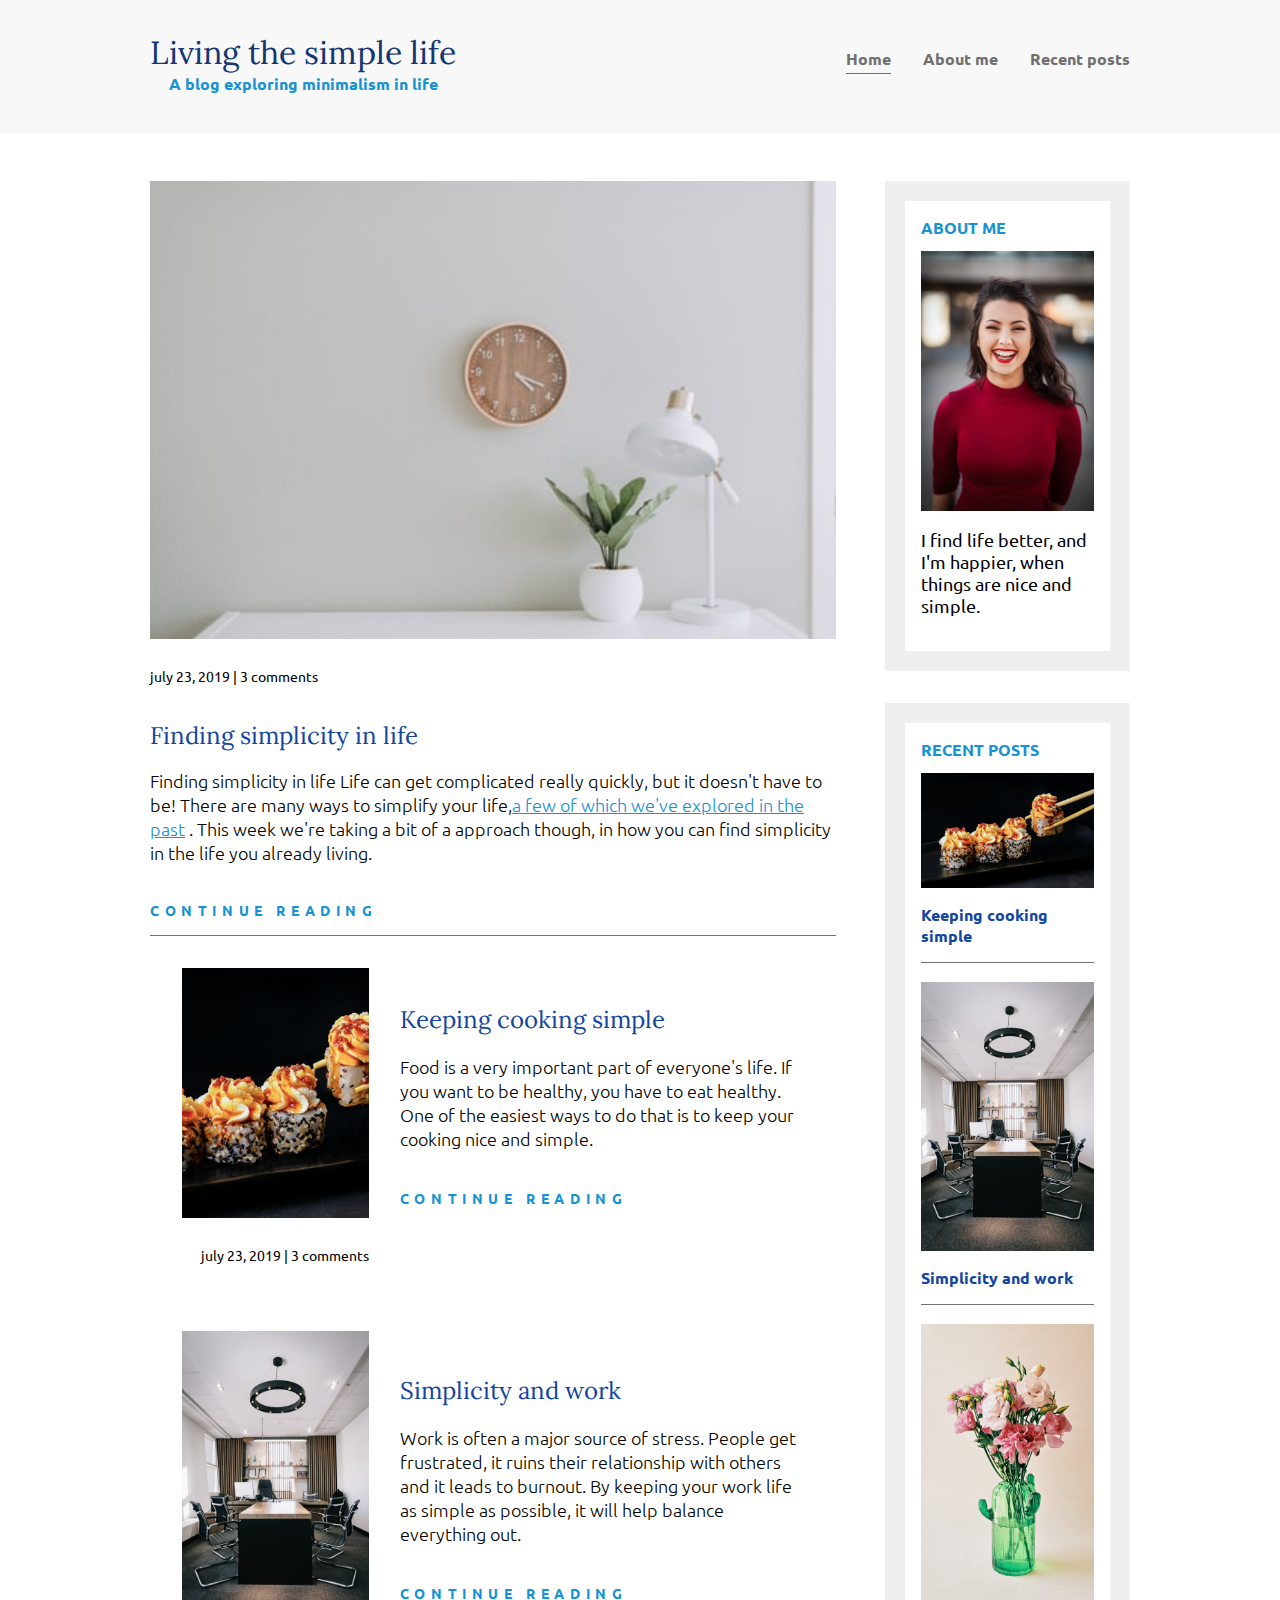
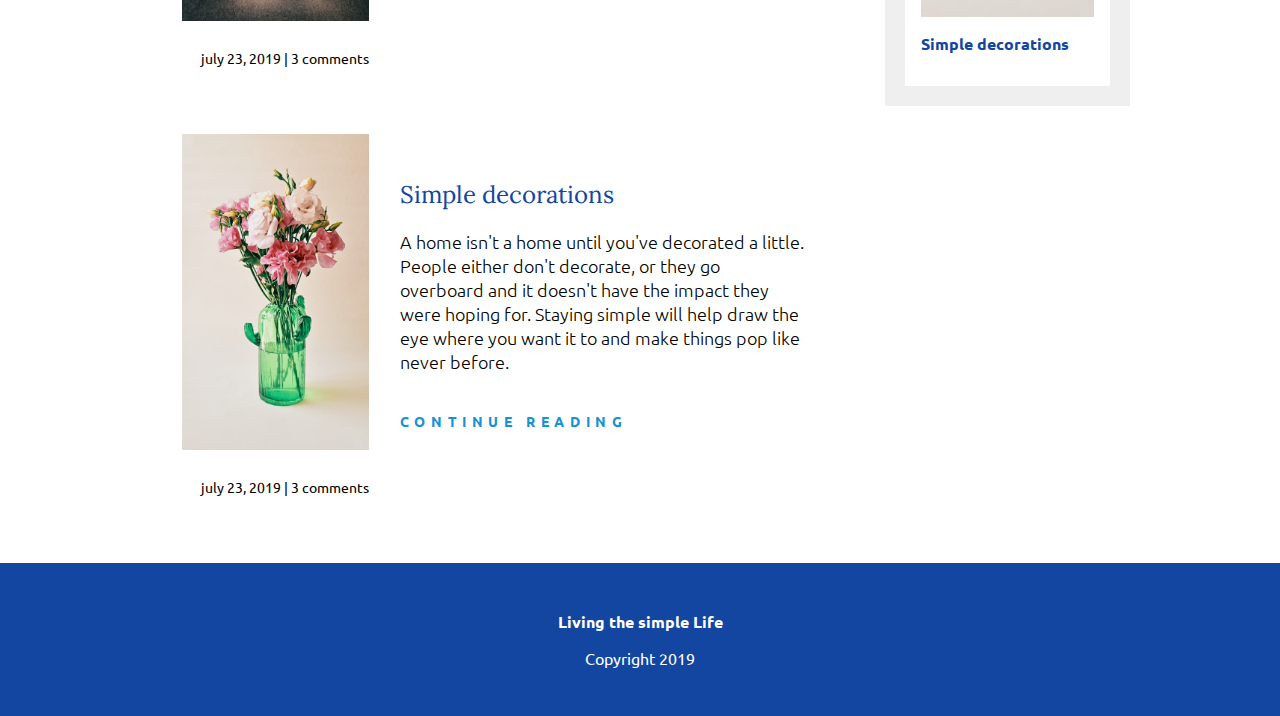
<file: index.html>
<!DOCTYPE html>
<html lang="en">
<head>
   <meta charset="UTF-8">
   <meta http-equiv="X-UA-Compatible" content="IE=edge">
   <meta name="viewport" content="width=device-width, initial-scale=1.0">
   <link rel="preconnect" href="https://fonts.googleapis.com">
<link rel="preconnect" href="https://fonts.gstatic.com" crossorigin>
<link href="https://fonts.googleapis.com/css2?family=Lora:wght@400;700&family=Ubuntu:wght@400;700&display=swap" rel="stylesheet">
<link rel="stylesheet" href="style.css">
   <title>Navigation</title>
</head>
<body>
   <header>
      <div class="container container-nav">
      <div class="title">
         <h1>Living the simple life</h1>
         <p class="subtitle">A blog exploring minimalism in life</p> 
      </div>
      <nav class="navigation">
      <ul>
         <li ><a href="./index.html" class="active">Home</a></li>
         <li><a href="./about-me.html">About me</a></li>
         <li><a href="./recent-post.html">Recent posts</a></li>
      </ul>
   </nav>
   </div>
   </header>
   
   <div class="container container-flex">
      <main role="main">
         <article class="article-featured">
            <h2 class="article-featured-title">Finding simplicity in life</h2>
            <img src="./img/img-office.jfif" alt="office image" class="article-image">
            <p class="article-info">july 23, 2019 | 3 comments</p>
            <p class="article-body">Finding simplicity in life Life can get complicated really quickly, but it doesn't have to be! There are many ways to simplify your life,<a href="#">a few of which we've explored in the past</a> . This week we're taking a bit of a approach though, 
            in how you can find simplicity in the life you already living.</p>
            <a href="#" class="article-read-more">continue reading</a>
         </article>
         
         <article class="article-recent">
            <div class="article-recent-main">
               <h2 class="article-title">Keeping cooking simple</h2>
               <p class="article-body">Food is a very important part of everyone's life. If you want to be healthy, you have to eat healthy. One of the easiest ways to do that is to keep your cooking nice and simple.</p>
               <a href="#" class="article-read-more">continue reading</a>
            </div>
            <div class="article-recent-secondary" >
               <img src="./img/sushi-plat.jfif" alt="Plat of Sushi" class="article-image">
               <p class="article-info">july 23, 2019 | 3 comments</p>
            </div>
         </article>

         <article class="article-recent">
            <div class="article-recent-main">
               <h2 class="article-title">Simplicity and work</h2>
               <p class="article-body">Work is often a major source of stress. People get frustrated, it ruins their relationship with others and it leads to burnout. By keeping your work life as simple as possible, it will help balance everything out.</p>
               <a href="#" class="article-read-more">continue reading</a>
            </div>
            <div class="article-recent-secondary" >
               <img src="./img/board-room.jfif" alt="Board room" class="article-image">
               <p class="article-info">july 23, 2019 | 3 comments</p>
            </div>
         </article>

         <article class="article-recent">
            <div class="article-recent-main">
               <h2 class="article-title">Simple decorations</h2>
               <p class="article-body">A home isn't a home until you've decorated a little. People either don't decorate, or they go overboard and it doesn't have the impact they were hoping for. Staying simple will help draw the eye where you want it to and make things pop like never before. </p>
               <a href="#" class="article-read-more">continue reading</a>
            </div>
            <div class="article-recent-secondary" >
               <img src="./img/flower-boquet.jfif" alt="Flower boquet" class="article-image">
               <p class="article-info">july 23, 2019 | 3 comments</p>
            </div>
         </article>
      </main>

      <aside class="sidebar">
         <div class="sidebar-widget">
             <h2 class="widget-title">About me</h2>
             <img src="./img/profil-picture.jfif" alt="Profil picture" class="widget-image">
             <p class="widget-body">I find life better, and I'm happier, when things are nice and simple.</p>
         </div>
         <div class="sidebar-widget">
            <h2 class="widget-title">Recent posts</h2>
            <div class="widget-recent-post">
              <h3 class="widget-recent-post-title">Keeping cooking simple</h3>
              <img src="./img/sushi-plat.jfif" alt="Plat of sushi" class="widget-image"> 
            </div>
            <div class="widget-recent-post">
               <h3 class="widget-recent-post-title">Simplicity and work</h3>
               <img src="./img/board-room.jfif" alt="Board room" class="widget-image"> 
             </div>
             <div class="widget-recent-post">
               <h3 class="widget-recent-post-title">Simple decorations</h3>
               <img src="./img/flower-boquet.jfif" alt="Flower bouquet" class="widget-image"> 
             </div>
         </div>
      </aside>

   </div>

   <footer>
      <div class="container">
      <p><strong>Living the simple Life</strong></p>
      <p>Copyright 2019</p>
      </div>
   </footer>
</body>
</html>
</file>
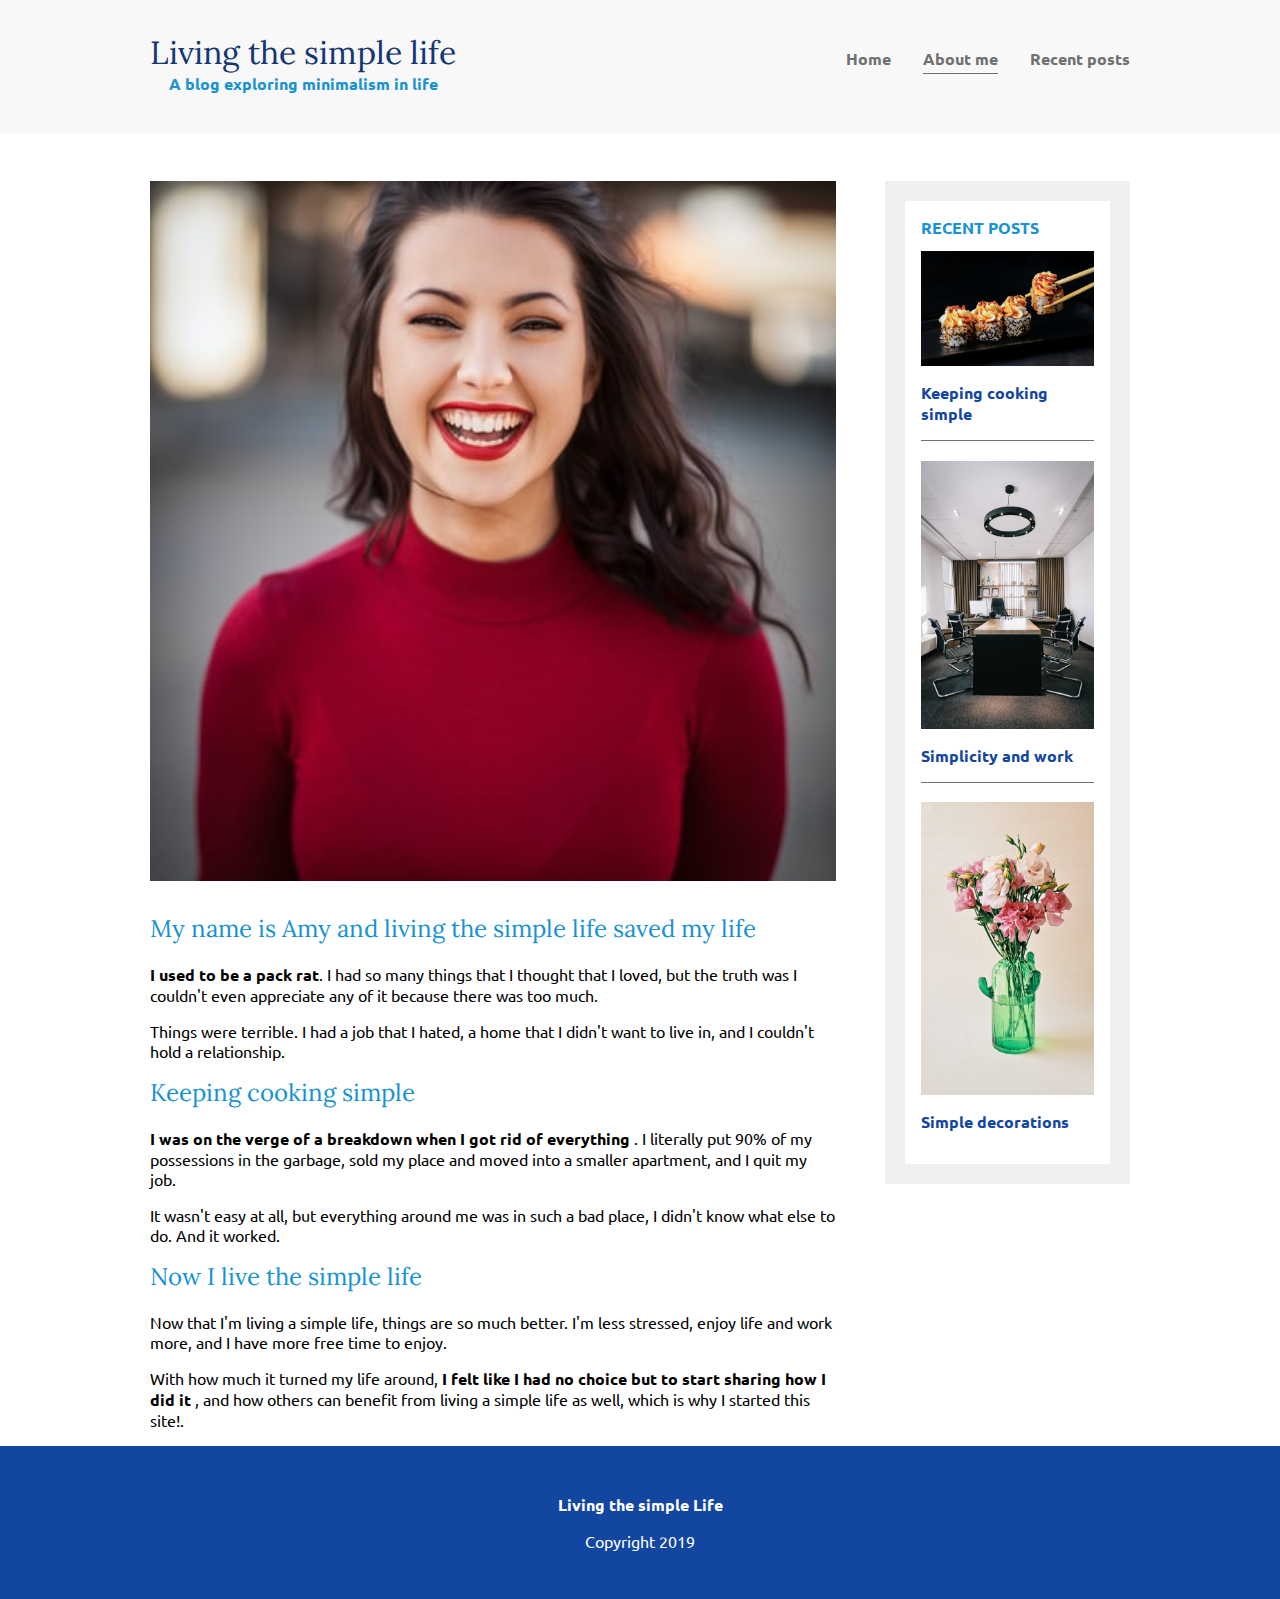
<file: about-me.html>
<!DOCTYPE html>
<html lang="en">
<head>
   <meta charset="UTF-8">
   <meta http-equiv="X-UA-Compatible" content="IE=edge">
   <meta name="viewport" content="width=device-width, initial-scale=1.0">
   <link rel="preconnect" href="https://fonts.googleapis.com">
<link rel="preconnect" href="https://fonts.gstatic.com" crossorigin>
<link href="https://fonts.googleapis.com/css2?family=Lora:wght@400;700&family=Ubuntu:wght@400;700&display=swap" rel="stylesheet">
<link rel="stylesheet" href="style.css">
   <title>Navigation</title>
</head>
<body>
   <header>
      <div class="container container-nav">
      <div class="title">
         <h1>Living the simple life</h1>
         <p class="subtitle">A blog exploring minimalism in life</p> 
      </div>
      <nav class="navigation">
      <ul>
         <li ><a href="./index.html">Home</a></li>
         <li><a href="./about-me.html" class="active">About me</a></li>
         <li><a href="./recent-post.html">Recent posts</a></li>
      </ul>
   </nav>
   </div>
   </header>
   
   <div class="container container-flex">
      <main role="main">
            <img src="./img/profil-picture.jfif" alt="profile picture" class="image-full">
            <h2>My name is Amy and living the simple life saved my life</h2>
          
             <p> <strong> I used to be a pack rat</strong>. I had so many things that I thought that I loved, but the truth was I couldn't even appreciate any of it because there was too much.</p>
             <p> Things were terrible. I had a job that I hated, a home that I didn't want to live in, and I couldn't hold a relationship.</p>
      
             <h2>Keeping cooking simple</h2>
             <p> <strong>I was on the verge of a breakdown when I got rid of everything</strong> . I literally put 90% of my possessions in the garbage, sold my place and moved into a smaller apartment, and I quit my job.</p>
             <p>It wasn't easy at all, but everything around me was in such a bad place, I didn't know what else to do. And it worked. </p>
          
               <h2>Now I live the simple life </h2>
               <p>Now that I'm living a simple life, things are so much better. I'm less stressed, enjoy life and work more, and I have more free time to enjoy.</p>
               <p> With how much it turned my life around, <strong>I felt like I had no choice but to start sharing how I did it</strong> , and how others can benefit from living a simple life as well, which is why I started this site!.</p>
     
      </main>

      <aside class="sidebar">
         <div class="sidebar-widget">
            <h2 class="widget-title">Recent posts</h2>
            <div class="widget-recent-post">
              <h3 class="widget-recent-post-title">Keeping cooking simple</h3>
              <img src="./img/sushi-plat.jfif" alt="Plat of sushi" class="widget-image"> 
            </div>
            <div class="widget-recent-post">
               <h3 class="widget-recent-post-title">Simplicity and work</h3>
               <img src="./img/board-room.jfif" alt="Board room" class="widget-image"> 
             </div>
             <div class="widget-recent-post">
               <h3 class="widget-recent-post-title">Simple decorations</h3>
               <img src="./img/flower-boquet.jfif" alt="Flower bouquet" class="widget-image"> 
             </div>
         </div>
      </aside>

   </div>

   <footer>
      <div class="container">
      <p><strong>Living the simple Life</strong></p>
      <p>Copyright 2019</p>
      </div>
   </footer>
</body>
</html>
</file>
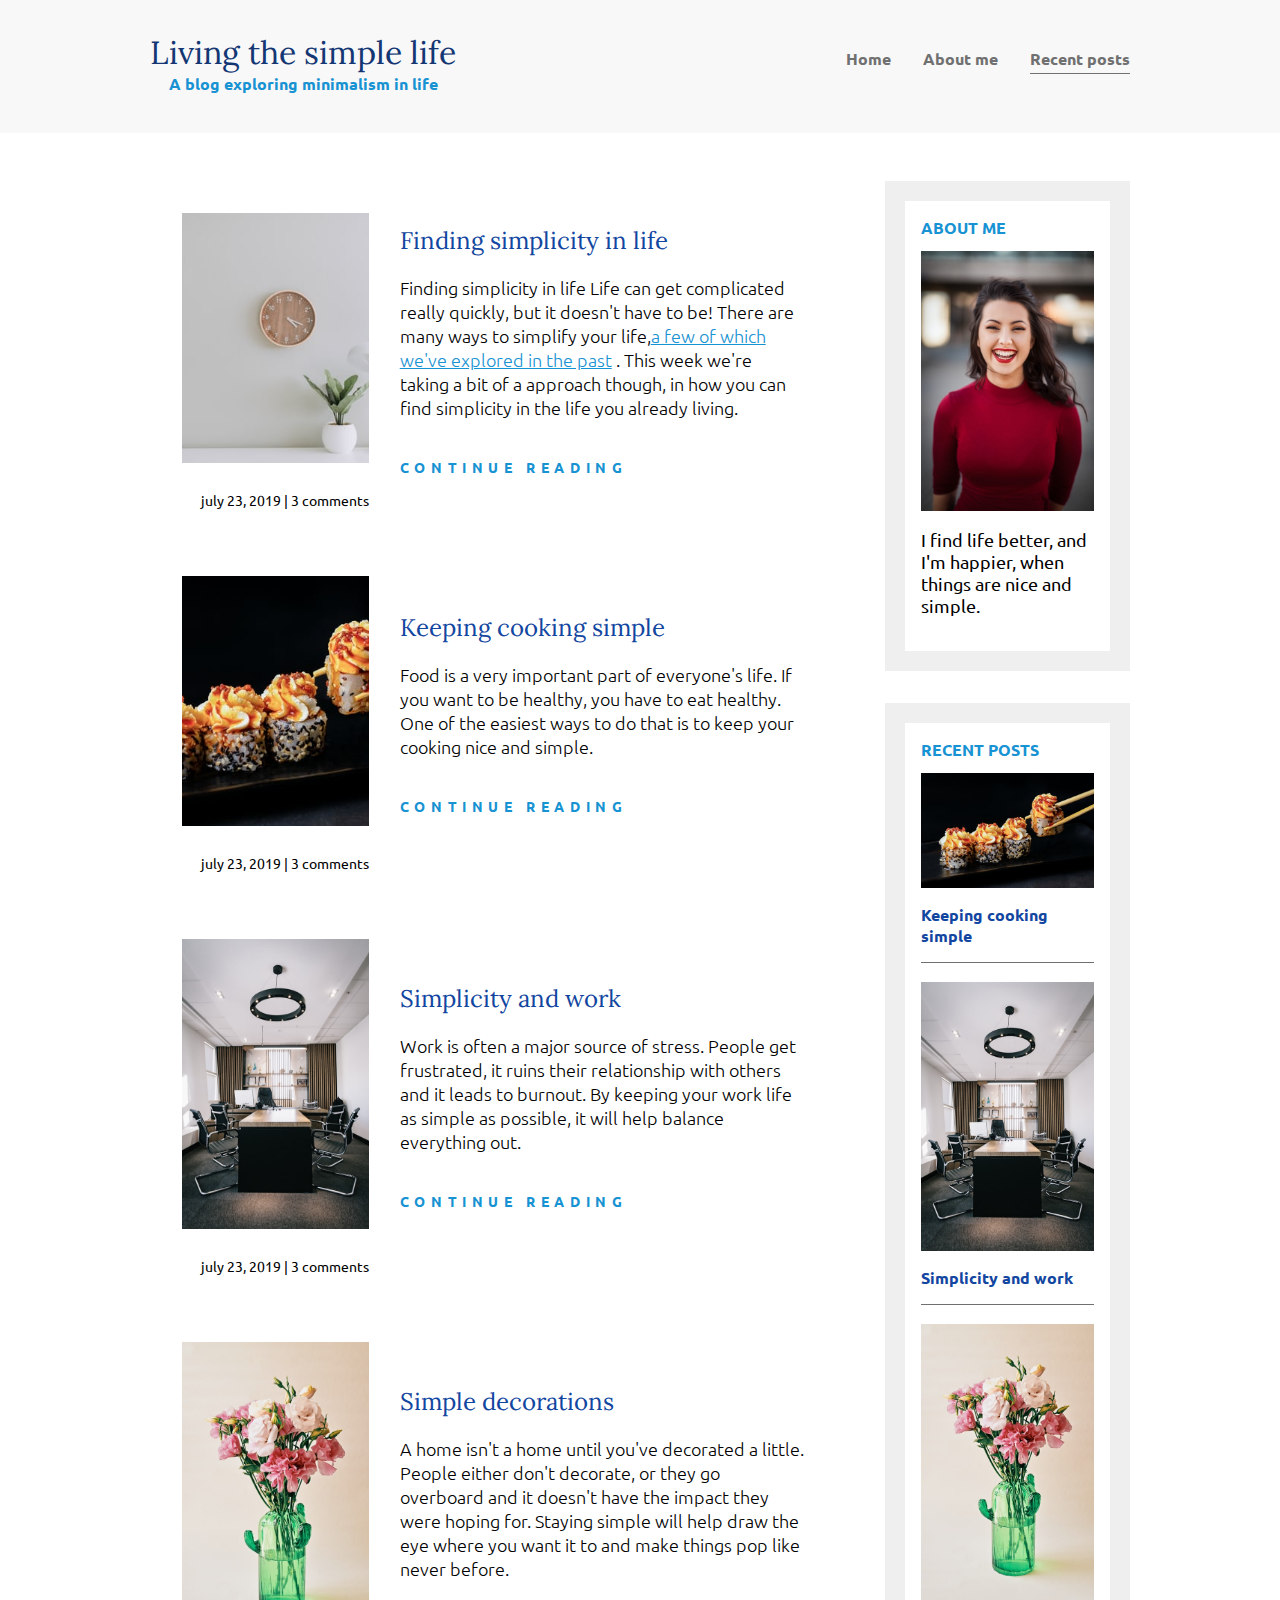
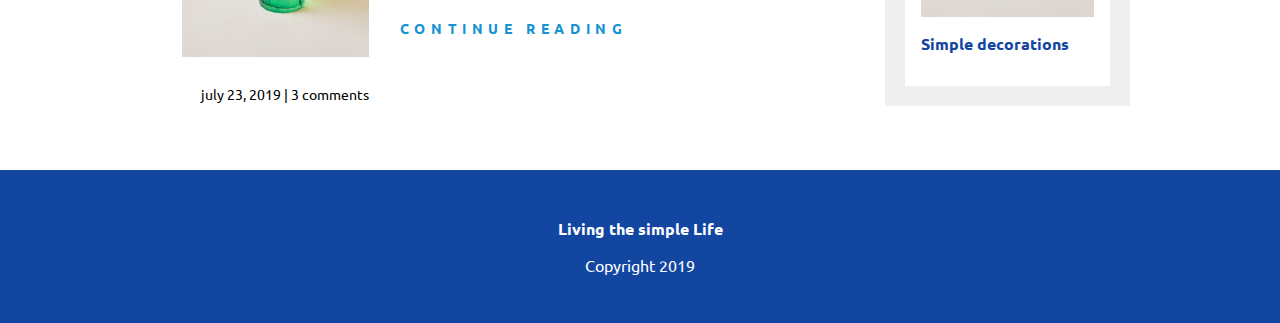
<file: recent-post.html>
<!DOCTYPE html>
<html lang="en">
<head>
   <meta charset="UTF-8">
   <meta http-equiv="X-UA-Compatible" content="IE=edge">
   <meta name="viewport" content="width=device-width, initial-scale=1.0">
   <link rel="preconnect" href="https://fonts.googleapis.com">
<link rel="preconnect" href="https://fonts.gstatic.com" crossorigin>
<link href="https://fonts.googleapis.com/css2?family=Lora:wght@400;700&family=Ubuntu:wght@400;700&display=swap" rel="stylesheet">
<link rel="stylesheet" href="style.css">
   <title>Navigation</title>
</head>
<body>
   <header>
      <div class="container container-nav">
      <div class="title">
         <h1>Living the simple life</h1>
         <p class="subtitle">A blog exploring minimalism in life</p> 
      </div>
      <nav class="navigation">
      <ul>
         <li ><a href="./index.html" >Home</a></li>
         <li><a href="./about-me.html" >About me</a></li>
         <li><a href="./recent-post.html" class="active">Recent posts</a></li>
      </ul>
   </nav>
   </div>
   </header>
   
   <div class="container container-flex">
      <main role="main">
         <article class="article-recent">
            <div class="article-recent-main">
            <h2 class="article-title">Finding simplicity in life</h2>
            <p class="article-body">Finding simplicity in life Life can get complicated really quickly, but it doesn't have to be! There are many ways to simplify your life,<a href="#">a few of which we've explored in the past</a> . This week we're taking a bit of a approach though, 
               in how you can find simplicity in the life you already living.</p>
            <a href="#" class="article-read-more">continue reading</a>
         </div>  
         <div class="article-recent-secondary">
            <img src="./img/img-office.jfif" alt="office image" class="article-image">
            <p class="article-info">july 23, 2019 | 3 comments</p>
         </div> 
         </article>
         
         <article class="article-recent">
            <div class="article-recent-main">
               <h2 class="article-title">Keeping cooking simple</h2>
               <p class="article-body">Food is a very important part of everyone's life. If you want to be healthy, you have to eat healthy. One of the easiest ways to do that is to keep your cooking nice and simple.</p>
               <a href="#" class="article-read-more">continue reading</a>
            </div>
            <div class="article-recent-secondary" >
               <img src="./img/sushi-plat.jfif" alt="Plat of Sushi" class="article-image">
               <p class="article-info">july 23, 2019 | 3 comments</p>
            </div>
         </article>

         <article class="article-recent">
            <div class="article-recent-main">
               <h2 class="article-title">Simplicity and work</h2>
               <p class="article-body">Work is often a major source of stress. People get frustrated, it ruins their relationship with others and it leads to burnout. By keeping your work life as simple as possible, it will help balance everything out.</p>
               <a href="#" class="article-read-more">continue reading</a>
            </div>
            <div class="article-recent-secondary" >
               <img src="./img/board-room.jfif" alt="Board room" class="article-image">
               <p class="article-info">july 23, 2019 | 3 comments</p>
            </div>
         </article>

         <article class="article-recent">
            <div class="article-recent-main">
               <h2 class="article-title">Simple decorations</h2>
               <p class="article-body">A home isn't a home until you've decorated a little. People either don't decorate, or they go overboard and it doesn't have the impact they were hoping for. Staying simple will help draw the eye where you want it to and make things pop like never before. </p>
               <a href="#" class="article-read-more">continue reading</a>
            </div>
            <div class="article-recent-secondary" >
               <img src="./img/flower-boquet.jfif" alt="Flower boquet" class="article-image">
               <p class="article-info">july 23, 2019 | 3 comments</p>
            </div>
         </article>
      </main>

      <aside class="sidebar">
         <div class="sidebar-widget">
             <h2 class="widget-title">About me</h2>
             <img src="./img/profil-picture.jfif" alt="Profil picture" class="widget-image">
             <p class="widget-body">I find life better, and I'm happier, when things are nice and simple.</p>
         </div>
         <div class="sidebar-widget">
            <h2 class="widget-title">Recent posts</h2>
            <div class="widget-recent-post">
              <h3 class="widget-recent-post-title">Keeping cooking simple</h3>
              <img src="./img/sushi-plat.jfif" alt="Plat of sushi" class="widget-image"> 
            </div>
            <div class="widget-recent-post">
               <h3 class="widget-recent-post-title">Simplicity and work</h3>
               <img src="./img/board-room.jfif" alt="Board room" class="widget-image"> 
             </div>
             <div class="widget-recent-post">
               <h3 class="widget-recent-post-title">Simple decorations</h3>
               <img src="./img/flower-boquet.jfif" alt="Flower bouquet" class="widget-image"> 
             </div>
         </div>
      </aside>

   </div>

   <footer>
      <div class="container">
      <p><strong>Living the simple Life</strong></p>
      <p>Copyright 2019</p>
      </div>
   </footer>
</body>
</html>
</file>
<file: style.css>
body{
   font-family: 'Lora', serif;
   font-family: 'Ubuntu', sans-serif;
   margin: 0;
}

img{
   max-width: 100%;
   height: auto;
   display: block;
}

.container{
   width: 90%;
   max-width: 980px;
   margin: 0 auto;

}

.container-nav{
   display: flex;
   flex-direction: column;
   justify-content: space-between;
}


.container-flex{
   display: flex;
   flex-direction: column;
   justify-content: space-between;
}

header{
   display: flex;
   flex-direction: column;
   text-align: center;
   background-color: #F8F8F8;
   padding: 2em 0;
   width: 100%;
   margin-bottom: 3em;
}

/*footer*/
footer{
   text-align: center;
   background-color: #1246a0;
   color: #Ffff;
   padding: 2em 0;
}


@media (min-width : 675px){
   .container-nav{
        flex-direction: row;
   }

   .container-flex{
      flex-direction: row;
 }

 main{
    width: 70%;
 }

 aside{
    width: 25%;
    min-width: 200px;
    margin-left: 1em;
 }
}

/*typography*/

.title h1{
   font-family: 'Lora', serif;
   font-weight: 400;
   color: #143774;
   font-size: 2rem;
   margin: 0;
}

.subtitle{
   font-family: 'ubuntu', sans-serif;
   font-size: 1rem;
   color: #1792d2;
   font-weight: 700;
   margin: 0;
   text-align: center;
}

h1,
h2,
h3{
   font-family: 'Lora', serif;
   font-weight: 400;
   color: #143774;
   margin-top: 0;
}

h2{
   color: #1792d2;
}



.navigation ul{
   list-style: none;
   display: flex;
   justify-content: center;
   font-size: 1rem;
   font-family: 'Ubuntu', sans-serif;
   padding: 0;
}

a{
   color: #1792d2;
}

a:hover,
a:focus{
   color: #143774;
}

.article-featured-title{
   font-size: 1.5rem;
   color: #1246a0;
}

.article-title{
   font-size: 1.5rem;
   color: #1246a0;
}

.article-body{
   font-family: 'Ubuntu', sans-serif;
   font-weight: lighter;
   font-size: 1.125rem;
}

.article-read-more{
   font-family: 'Ubuntu', sans-serif;
   font-weight: bold;
   font-size: 0.875rem;
   text-decoration: none;
   text-transform: uppercase;
   letter-spacing: 0.35rem;
}

.article-read-more:hover,
.article-read-more:focus{
   color: #143774;
   text-decoration: underline;
}

.article-info{
   font-size: 0.875rem;
   margin: 2.5em 0;
}

@media(max-width : 675px){
   .navigation ul{
      flex-direction: column;
      align-items: center;
   }
}

.navigation li{
   margin-left: 2em;
   margin-bottom: 1em;
   cursor: pointer;
}

.navigation a{
   text-decoration: none;
   color: #707070;
   font-weight: 700;
   padding: .25em 0;
   
}

.navigation a:hover,
.navigation a:focus{
   color: #1792d2;
}

.active{
   border-bottom: 1px solid #707070;
}

.active:hover{
   color: #707070;
}

/*article*/

.article-featured{
   border-bottom: #707070 1px solid;
   padding-bottom: 1em;
   margin-bottom: 2em;
}

.article-featured img{
   width: 100%;
   max-width: 100%;
   display: block;
}

.article-recent-secondary img{
   width: 100%;
   max-width: 100%;
 
}

.article-recent{
   display: flex;
   flex-direction: column;
   margin: 2em;

}

.article-recent-main{
   order: 2;
}

.article-recent-secondary{
   order: 1;
}

@media(min-width : 500px){
   .article-recent-main{
      margin-top: -3.5em;
   }

   .article-info{
      text-align: right;
      margin-top: 2em;
   }

   .article-featured .article-info{
      text-align: left;
   }
}

@media (min-width : 675px) {
   .article-recent{
      display: flex;
      flex-direction: row;
      align-items: center;
      justify-content: space-between;
   }

   .article-recent-main{
      width: 65%;
   }

   .article-recent-secondary{
      width: 30%;
   }

   .article-image{
      width: 100%;
      min-height: 250px;
      object-fit: cover;
   }

   .article-featured{
      display: flex;
      flex-direction: column;
      justify-content: center;
   }

   .article-featured-title{
      order: 1;
      margin-bottom: 0;
   }

   .article-info{
      order: 0;
   }

   .article-body{
      order: 1;
      margin-bottom: 2em;
   }

   .article-featured a{
      order: 4;
   }


}

/*widget*/

.sidebar-widget{
   border: 20px solid #efefef;
   padding: 1em;
   margin-bottom: 2em;
}
.widget-title,
.widget-recent-post-title{
   font-size: 1em;
}

.widget-title{
   text-transform: uppercase;
   font-weight: 700;
   font-size: 1rem;
   font-family: 'Ubuntu', sans-serif;
}

.widget-body{
   font-size: 1.120rem;
}

.widget-recent-post-title{
   color: #1792d2;
   font-weight: bold;
   font-family: 'Ubuntu', sans-serif;
}

.widget-recent-post-title{
   color: #1246a0;
}

.widget-recent-post{
   display: flex;
   flex-direction: column;
}

.widget-image{
   order: -1;
   margin-bottom: 1em;
}

.widget-recent-post:not(:last-child){
   border-bottom: 1px solid #707070;
   margin-bottom: 1.2em;
}


/*About me page*/

.image-full{
   max-height: 700px;
   width: 100%;
   object-fit: cover;
   margin-bottom: 2em;
}
</file>
